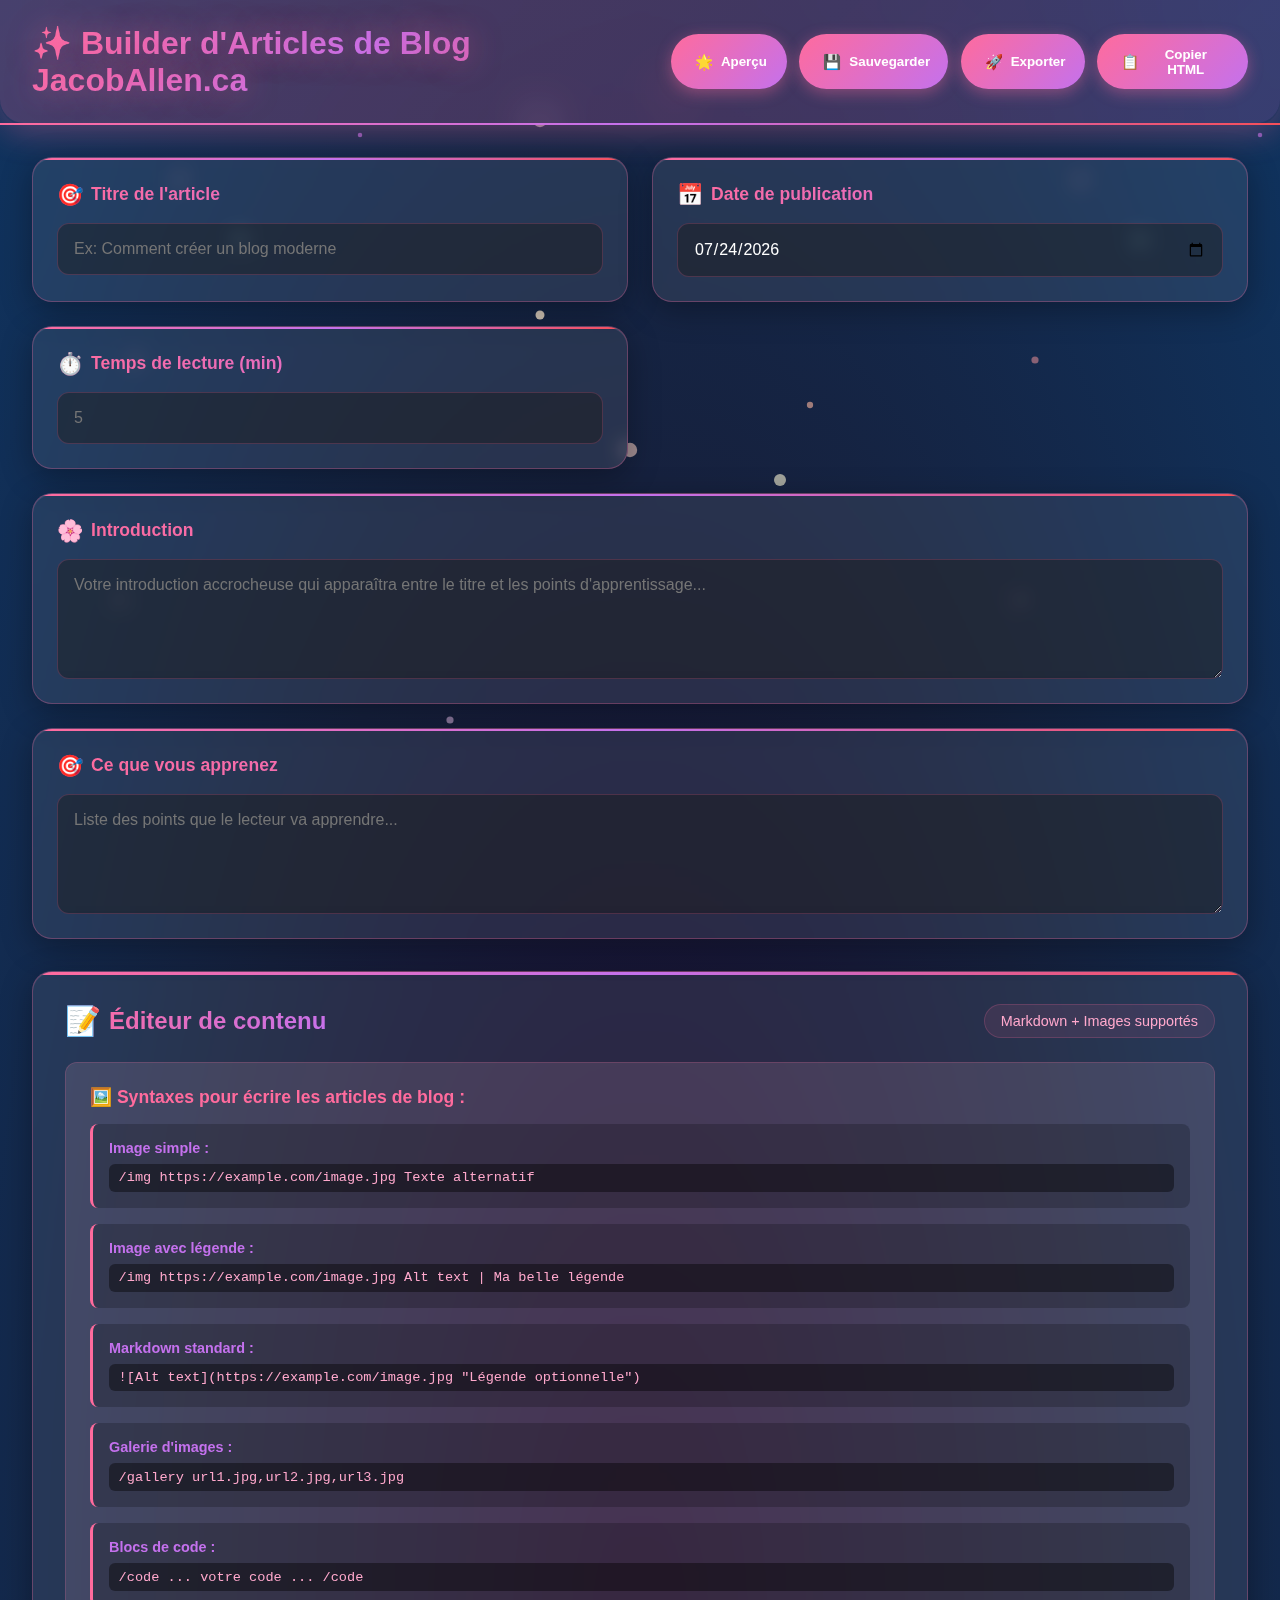
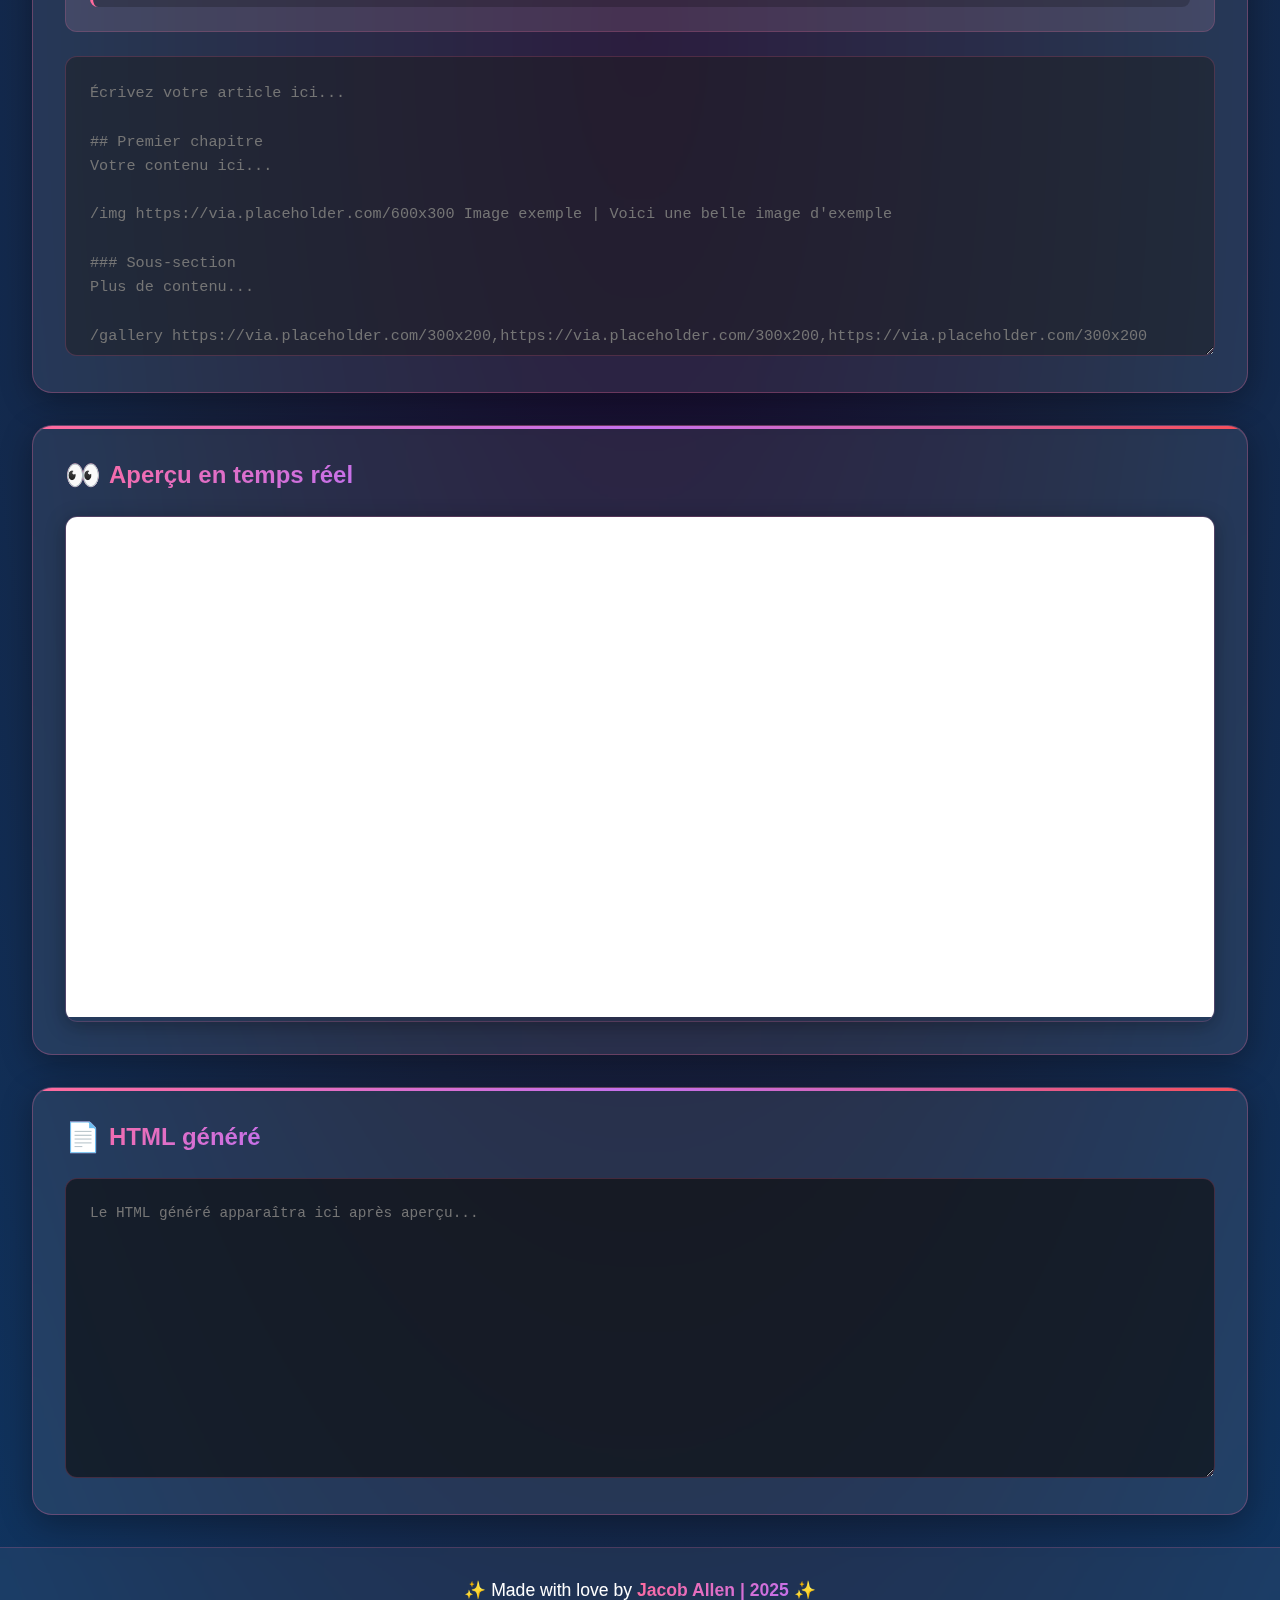
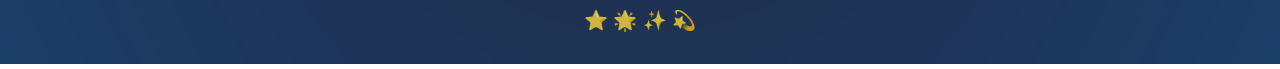
<file: index.html>
<!DOCTYPE html>
<html lang="fr">
<head>
<meta charset="UTF-8">
<meta name="viewport" content="width=device-width, initial-scale=1.0">
<title>Builder - Jacob Allen</title>
<link rel="stylesheet" href="builder.css">
</head>
<body>
<div class="stars"></div>
<div class="stars2"></div>
<div class="stars3"></div>

<header>
    <h1>✨ Builder d'Articles de Blog JacobAllen.ca</h1>
    <div class="header-buttons">
        <button id="previewBtn"><span>🌟</span> Aperçu</button>
        <button id="saveBtn"><span>💾</span> Sauvegarder</button>
        <button id="exportBtn"><span>🚀</span> Exporter</button>
        <button id="copyBtn"><span>📋</span> Copier HTML</button>
    </div>
</header>

<main>
    <section class="form-section">
        <div class="form-card">
            <label for="articleTitle"><span class="icon">🎯</span> Titre de l'article</label>
            <input type="text" id="articleTitle" placeholder="Ex: Comment créer un blog moderne">
        </div>
        
        <div class="form-card">
            <label for="articleDate"><span class="icon">📅</span> Date de publication</label>
            <input type="date" id="articleDate">
        </div>
        
        <div class="form-card">
            <label for="readingTime"><span class="icon">⏱️</span> Temps de lecture (min)</label>
            <input type="number" id="readingTime" placeholder="5">
        </div>
        
        <div class="form-card full-width">
            <label for="articleIntro"><span class="icon">🌸</span> Introduction</label>
            <textarea id="articleIntro" placeholder="Votre introduction accrocheuse qui apparaîtra entre le titre et les points d'apprentissage..."></textarea>
        </div>
        
        <div class="form-card full-width">
            <label for="learningPoints"><span class="icon">🎯</span> Ce que vous apprenez</label>
            <textarea id="learningPoints" placeholder="Liste des points que le lecteur va apprendre..."></textarea>
        </div>
    </section>

    <section class="editor-section">
        <div class="section-header">
            <h2><span class="icon">📝</span> Éditeur de contenu</h2>
            <div class="tip">Markdown + Images supportés</div>
        </div>
        <div class="editor-help">
            <h4>🖼️ Syntaxes pour écrire les articles de blog :</h4>
            <div class="syntax-examples">
                <div class="syntax-item">
                    <strong>Image simple :</strong>
                    <code>/img https://example.com/image.jpg Texte alternatif</code>
                </div>
                <div class="syntax-item">
                    <strong>Image avec légende :</strong>
                    <code>/img https://example.com/image.jpg Alt text | Ma belle légende</code>
                </div>
                <div class="syntax-item">
                    <strong>Markdown standard :</strong>
                    <code>![Alt text](https://example.com/image.jpg "Légende optionnelle")</code>
                </div>
                <div class="syntax-item">
                    <strong>Galerie d'images :</strong>
                    <code>/gallery url1.jpg,url2.jpg,url3.jpg</code>
                </div>
                <div class="syntax-item">
                    <strong>Blocs de code :</strong>
                    <code>/code ... votre code ... /code</code>
                </div>
            </div>
        </div>
        <textarea id="editor" placeholder="Écrivez votre article ici...&#10;&#10;## Premier chapitre&#10;Votre contenu ici...&#10;&#10;/img https://via.placeholder.com/600x300 Image exemple | Voici une belle image d'exemple&#10;&#10;### Sous-section&#10;Plus de contenu...&#10;&#10;/gallery https://via.placeholder.com/300x200,https://via.placeholder.com/300x200,https://via.placeholder.com/300x200"></textarea>
    </section>

    <section class="preview-section">
        <div class="section-header">
            <h2><span class="icon">👀</span> Aperçu en temps réel</h2>
        </div>
        <div class="preview-container">
            <iframe id="previewFrame"></iframe>
        </div>
    </section>

    <section class="html-section">
        <div class="section-header">
            <h2><span class="icon">📄</span> HTML généré</h2>
        </div>
        <textarea id="htmlOutput" readonly placeholder="Le HTML généré apparaîtra ici après aperçu..."></textarea>
    </section>
</main>

<footer>
    <div class="footer-content">
        <p>✨ Made with love by <span class="highlight">Jacob Allen | 2025</span> ✨</p>
        <div class="footer-sparkles">⭐ 🌟 ✨ 💫</div>
    </div>
</footer>

<script src="builder.js"></script>
</body>
</html>
</file>
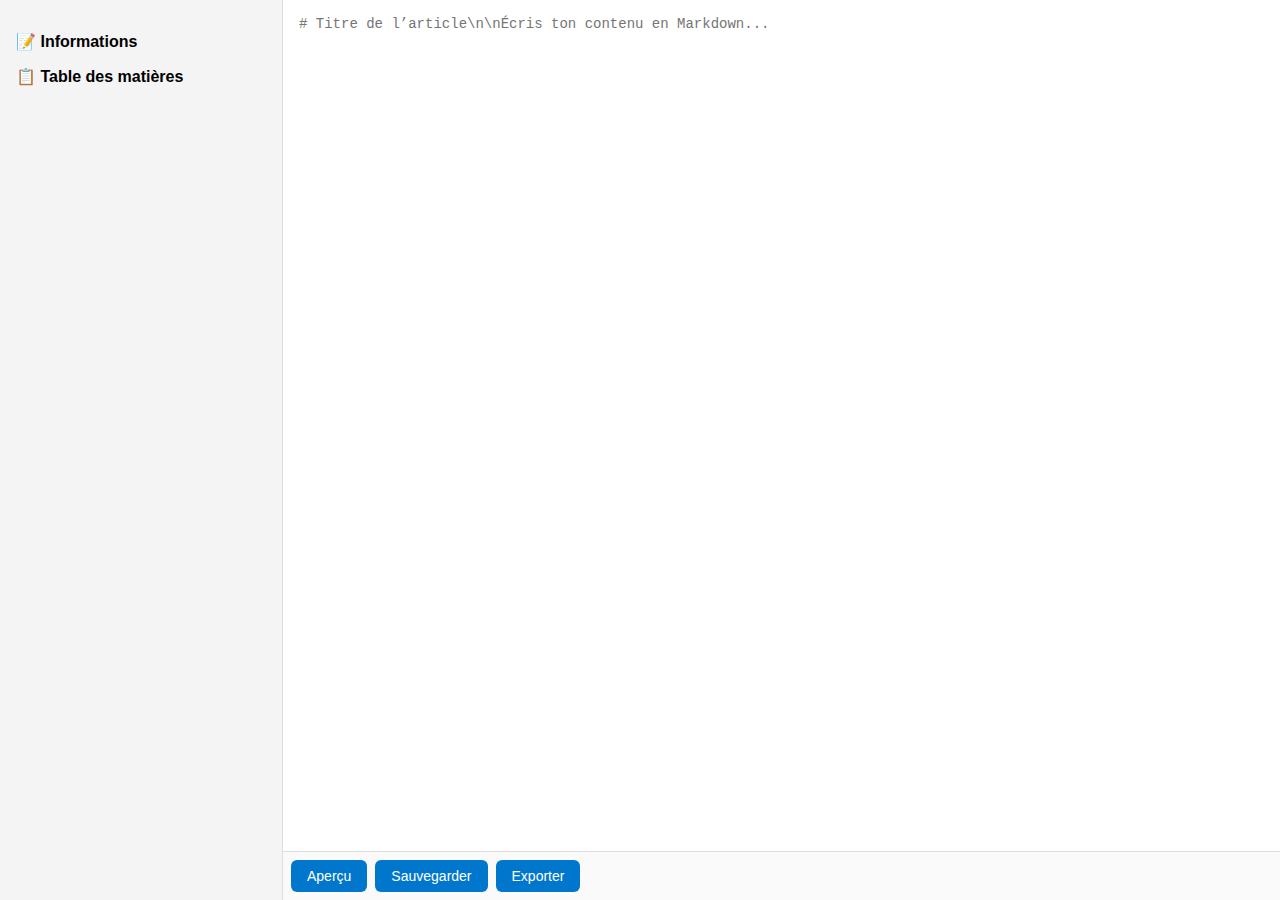
<file: old_index.html>
<!DOCTYPE html>
<html lang="fr">
<head>
  <meta charset="UTF-8">
  <meta name="viewport" content="width=device-width, initial-scale=1.0">
  <title>Builder Admin</title>
  <style>
    body {
      font-family: Arial, sans-serif;
      margin: 0;
      display: flex;
      height: 100vh;
    }
    #sidebar {
      width: 250px;
      background: #f4f4f4;
      border-right: 1px solid #ddd;
      padding: 1rem;
      overflow-y: auto;
    }
    #main {
      flex: 1;
      display: flex;
      flex-direction: column;
    }
    #editor {
      flex: 1;
      width: 100%;
      padding: 1rem;
      border: none;
      font-family: monospace;
      font-size: 14px;
      outline: none;
    }
    #preview {
      flex: 1;
      border: none;
      width: 100%;
    }
    #buttons {
      display: flex;
      gap: 0.5rem;
      padding: 0.5rem;
      border-top: 1px solid #ddd;
      background: #fafafa;
    }
    button {
      padding: 0.5rem 1rem;
      border: none;
      border-radius: 6px;
      cursor: pointer;
      background: #0077cc;
      color: white;
      font-size: 14px;
    }
    button:hover {
      background: #005fa3;
    }
    h3 {
      margin-top: 1rem;
      font-size: 16px;
    }
    ul {
      padding-left: 20px;
    }
  </style>
</head>
<body>
  <div id="sidebar">
    <h3>📝 Informations</h3>
    <div id="info"></div>

    <h3>📋 Table des matières</h3>
    <ul id="toc"></ul>
  </div>

  <div id="main">
    <textarea id="editor" placeholder="# Titre de l’article\n\nÉcris ton contenu en Markdown..."></textarea>
    <iframe id="preview"></iframe>
    <div id="buttons">
      <button id="btn-preview">Aperçu</button>
      <button id="btn-save">Sauvegarder</button>
      <button id="btn-export">Exporter</button>
    </div>
  </div>

  <script>
  document.addEventListener("DOMContentLoaded", () => {
    const textarea = document.getElementById("editor");
    const previewFrame = document.getElementById("preview");
    const tocList = document.getElementById("toc");
    const infoBox = document.getElementById("info");

    function markdownToHtml(md) {
      return md
        .replace(/^###### (.*$)/gim, "<h6>$1</h6>")
        .replace(/^##### (.*$)/gim, "<h5>$1</h5>")
        .replace(/^#### (.*$)/gim, "<h4>$1</h4>")
        .replace(/^### (.*$)/gim, "<h3>$1</h3>")
        .replace(/^## (.*$)/gim, "<h2>$1</h2>")
        .replace(/^# (.*$)/gim, "<h1>$1</h1>")
        .replace(/\*\*(.*?)\*\*/gim, "<b>$1</b>")
        .replace(/\*(.*?)\*/gim, "<i>$1</i>")
        .replace(/!\[(.*?)\]\((.*?)\)/gim, "<img alt='$1' src='$2' />")
        .replace(/\[(.*?)\]\((.*?)\)/gim, "<a href='$2'>$1</a>")
        .replace(/```([\s\S]*?)```/gim, "<pre><code>$1</code></pre>")
        .replace(/^- (.*$)/gim, "<li>$1</li>")
        .replace(/<li>([\s\S]*?)<\/li>/gim, "<ul>$&</ul>")
        .replace(/\n$/gim, "<br />");
    }

    function updatePreview() {
      const html = markdownToHtml(textarea.value);
      const doc = previewFrame.contentDocument || previewFrame.contentWindow.document;
      doc.open();
      doc.write(`<link rel=\"stylesheet\" href=\"../css/blog.css\">${html}`);
      doc.close();

      tocList.innerHTML = "";
      const headings = doc.querySelectorAll("h2, h3");
      headings.forEach(h => {
        const id = h.textContent.replace(/\s+/g, "-").toLowerCase();
        h.id = id;
        const li = document.createElement("li");
        li.innerHTML = `<a href='#${id}' target='_self'>${h.textContent}</a>`;
        tocList.appendChild(li);
      });

      const wordCount = textarea.value.trim().split(/\s+/).length;
      const readTime = Math.ceil(wordCount / 200);
      infoBox.innerHTML = `<p>Auteur : Jacob Allen</p><p>Lecture : ~${readTime} min</p>`;
    }

    function saveArticle() {
      const articles = JSON.parse(localStorage.getItem("builder_articles") || "[]");
      articles.push({ content: textarea.value, date: new Date().toISOString() });
      localStorage.setItem("builder_articles", JSON.stringify(articles));
      alert("✅ Article sauvegardé !");
    }

    function exportArticle() {
      const html = markdownToHtml(textarea.value);
      const fullHtml = `<!DOCTYPE html>\n<html lang='fr'>\n<head>\n<meta charset='UTF-8'>\n<title>Article</title>\n<link rel='stylesheet' href='../css/blog.css'>\n</head>\n<body>\n${html}\n</body>\n</html>`;
      const blob = new Blob([fullHtml], { type: "text/html" });
      const url = URL.createObjectURL(blob);
      const a = document.createElement("a");
      a.href = url;
      a.download = "article.html";
      a.click();
      URL.revokeObjectURL(url);
    }

    document.getElementById("btn-preview").addEventListener("click", updatePreview);
    document.getElementById("btn-save").addEventListener("click", saveArticle);
    document.getElementById("btn-export").addEventListener("click", exportArticle);
  });
  </script>
</body>
</html>
</file>
<file: builder.css>
/* RESET & BASE */
* { 
    margin: 0; 
    padding: 0; 
    box-sizing: border-box; 
}

body {
    font-family: 'Segoe UI', -apple-system, BlinkMacSystemFont, Roboto, sans-serif;
    background: radial-gradient(ellipse at center, #1a0a2e 0%, #16213e 50%, #0f3460 100%);
    color: #ffffff;
    min-height: 100vh;
    display: flex;
    flex-direction: column;
    position: relative;
    overflow-x: hidden;
}

/* ANIMATED STARS BACKGROUND */
.stars, .stars2, .stars3 {
    position: fixed;
    top: 0;
    left: 0;
    width: 100%;
    height: 100%;
    pointer-events: none;
    z-index: -1;
}

.stars {
    background: transparent url('data:image/svg+xml,<svg xmlns="http://www.w3.org/2000/svg" viewBox="0 0 200 200"><circle cx="10" cy="10" r="1" fill="%23ff6b9d" opacity="0.8"/><circle cx="80" cy="30" r="0.5" fill="%23c471ed" opacity="0.6"/><circle cx="150" cy="20" r="1.5" fill="%23f64f59" opacity="0.7"/><circle cx="30" cy="80" r="0.8" fill="%23ff9a9e" opacity="0.5"/><circle cx="120" cy="70" r="1" fill="%23ffecd2" opacity="0.8"/><circle cx="180" cy="90" r="0.7" fill="%23fcb69f" opacity="0.6"/></svg>') repeat;
    animation: starsMove 20s linear infinite;
}

.stars2 {
    background: transparent url('data:image/svg+xml,<svg xmlns="http://www.w3.org/2000/svg" viewBox="0 0 150 150"><circle cx="40" cy="40" r="0.8" fill="%23a8edea" opacity="0.7"/><circle cx="90" cy="20" r="1.2" fill="%23fed6e3" opacity="0.5"/><circle cx="20" cy="100" r="0.6" fill="%23d299c2" opacity="0.8"/><circle cx="130" cy="80" r="1" fill="%23fef9d7" opacity="0.6"/></svg>') repeat;
    animation: starsMove 15s linear infinite reverse;
}

.stars3 {
    background: transparent url('data:image/svg+xml,<svg xmlns="http://www.w3.org/2000/svg" viewBox="0 0 100 100"><circle cx="20" cy="20" r="0.5" fill="%23ff9a9e" opacity="0.4"/><circle cx="70" cy="50" r="0.8" fill="%23fad0c4" opacity="0.6"/><circle cx="50" cy="80" r="0.4" fill="%23ffd1ff" opacity="0.5"/></svg>') repeat;
    animation: starsMove 25s linear infinite;
}

@keyframes starsMove {
    from { transform: translateY(0px); }
    to { transform: translateY(-200px); }
}

/* HEADER */
header {
    display: flex;
    justify-content: space-between;
    align-items: center;
    padding: 1.5rem 2rem;
    background: rgba(255, 107, 157, 0.1);
    border-bottom: 2px solid transparent;
    border-image: linear-gradient(90deg, #ff6b9d, #c471ed, #f64f59) 1;
    backdrop-filter: blur(20px);
    border-radius: 0 0 24px 24px;
    box-shadow: 0 8px 32px rgba(255, 107, 157, 0.3);
    position: relative;
}

header::before {
    content: '';
    position: absolute;
    top: 0;
    left: 0;
    right: 0;
    bottom: 0;
    background: linear-gradient(135deg, rgba(255, 107, 157, 0.15), rgba(196, 113, 237, 0.1));
    border-radius: 0 0 24px 24px;
    z-index: -1;
}

header h1 { 
    font-size: 2rem; 
    background: linear-gradient(135deg, #ff6b9d, #c471ed, #f64f59);
    -webkit-background-clip: text;
    -webkit-text-fill-color: transparent;
    background-clip: text;
    font-weight: 700;
    text-shadow: 0 0 30px rgba(255, 107, 157, 0.5);
}

.header-buttons {
    display: flex;
    gap: 0.8rem;
}

.header-buttons button {
    padding: 0.8rem 1.5rem;
    border: none;
    border-radius: 50px;
    background: linear-gradient(135deg, #ff6b9d, #c471ed);
    color: white;
    font-weight: 600;
    cursor: pointer;
    transition: all 0.3s cubic-bezier(0.4, 0, 0.2, 1);
    display: flex;
    align-items: center;
    gap: 0.5rem;
    box-shadow: 0 4px 15px rgba(255, 107, 157, 0.4);
    position: relative;
    overflow: hidden;
}

.header-buttons button::before {
    content: '';
    position: absolute;
    top: 0;
    left: -100%;
    width: 100%;
    height: 100%;
    background: linear-gradient(90deg, transparent, rgba(255, 255, 255, 0.2), transparent);
    transition: left 0.5s;
}

.header-buttons button:hover::before {
    left: 100%;
}

.header-buttons button:hover { 
    background: linear-gradient(135deg, #ff4b81, #a855f7);
    transform: translateY(-2px);
    box-shadow: 0 8px 25px rgba(255, 107, 157, 0.6);
}

.header-buttons button span {
    font-size: 1.1em;
}

/* MAIN LAYOUT */
main { 
    display: flex; 
    flex-direction: column; 
    gap: 2rem; 
    padding: 2rem; 
    flex: 1; 
    position: relative;
}

/* FORM SECTION */
.form-section { 
    display: grid; 
    gap: 1.5rem; 
    grid-template-columns: 1fr 1fr;
    grid-template-areas: 
        "title date"
        "time time"
        "intro intro"
        "learning learning";
}

.form-card {
    background: rgba(255, 255, 255, 0.08);
    border: 1px solid rgba(255, 107, 157, 0.3);
    border-radius: 20px;
    padding: 1.5rem;
    display: flex;
    flex-direction: column;
    gap: 1rem;
    box-shadow: 
        0 8px 32px rgba(0, 0, 0, 0.3),
        inset 0 1px 0 rgba(255, 255, 255, 0.1);
    backdrop-filter: blur(10px);
    transition: all 0.3s ease;
    position: relative;
    overflow: hidden;
}

.form-card::before {
    content: '';
    position: absolute;
    top: 0;
    left: 0;
    right: 0;
    height: 2px;
    background: linear-gradient(90deg, #ff6b9d, #c471ed, #f64f59);
}

.form-card.full-width {
    grid-column: 1 / -1;
}

.form-card:hover {
    transform: translateY(-2px);
    box-shadow: 
        0 12px 40px rgba(0, 0, 0, 0.4),
        0 0 40px rgba(255, 107, 157, 0.2),
        inset 0 1px 0 rgba(255, 255, 255, 0.2);
    border-color: rgba(255, 107, 157, 0.5);
}

.form-card label { 
    font-size: 1.1rem; 
    font-weight: 600; 
    background: linear-gradient(135deg, #ff6b9d, #c471ed);
    -webkit-background-clip: text;
    -webkit-text-fill-color: transparent;
    background-clip: text;
    display: flex;
    align-items: center;
    gap: 0.5rem;
}

.icon {
    font-size: 1.2em;
    -webkit-text-fill-color: initial !important;
}

.form-card input, .form-card textarea {
    padding: 1rem;
    border-radius: 12px;
    border: 1px solid rgba(255, 107, 157, 0.2);
    background: rgba(0, 0, 0, 0.4);
    color: white;
    font-size: 1rem;
    font-family: 'Segoe UI', sans-serif;
    transition: all 0.3s ease;
    backdrop-filter: blur(5px);
}

.form-card input:focus, .form-card textarea:focus {
    outline: none;
    border-color: #ff6b9d;
    box-shadow: 0 0 20px rgba(255, 107, 157, 0.3);
    background: rgba(0, 0, 0, 0.6);
}

.form-card textarea { 
    min-height: 120px; 
    resize: vertical; 
    font-family: 'Segoe UI', sans-serif;
}

/* SECTIONS */
.editor-section, .preview-section, .html-section {
    background: rgba(255, 255, 255, 0.08);
    padding: 2rem;
    border-radius: 20px;
    border: 1px solid rgba(255, 107, 157, 0.3);
    box-shadow: 
        0 8px 32px rgba(0, 0, 0, 0.3),
        inset 0 1px 0 rgba(255, 255, 255, 0.1);
    backdrop-filter: blur(10px);
    position: relative;
    overflow: hidden;
}

.editor-section::before, .preview-section::before, .html-section::before {
    content: '';
    position: absolute;
    top: 0;
    left: 0;
    right: 0;
    height: 3px;
    background: linear-gradient(90deg, #ff6b9d, #c471ed, #f64f59);
}

.section-header {
    display: flex;
    justify-content: space-between;
    align-items: center;
    margin-bottom: 1.5rem;
    flex-wrap: wrap;
    gap: 1rem;
}

.section-header h2 { 
    background: linear-gradient(135deg, #ff6b9d, #c471ed);
    -webkit-background-clip: text;
    -webkit-text-fill-color: transparent;
    background-clip: text;
    font-size: 1.5rem;
    font-weight: 700;
    display: flex;
    align-items: center;
    gap: 0.5rem;
}

.tip {
    background: rgba(255, 107, 157, 0.1);
    color: #ffa8cc;
    padding: 0.5rem 1rem;
    border-radius: 20px;
    font-size: 0.9rem;
    border: 1px solid rgba(255, 107, 157, 0.2);
}

.tip code {
    background: rgba(0, 0, 0, 0.3);
    padding: 0.2rem 0.4rem;
    border-radius: 4px;
    color: #ff6b9d;
}

/* EDITOR HELP */
.editor-help {
    background: rgba(255, 107, 157, 0.05);
    border: 1px solid rgba(255, 107, 157, 0.2);
    border-radius: 12px;
    padding: 1.5rem;
    margin-bottom: 1.5rem;
    backdrop-filter: blur(5px);
}

.editor-help h4 {
    color: #ff6b9d;
    margin-bottom: 1rem;
    font-size: 1.1rem;
    display: flex;
    align-items: center;
    gap: 0.5rem;
}

.syntax-examples {
    display: grid;
    gap: 1rem;
}

.syntax-item {
    background: rgba(0, 0, 0, 0.2);
    padding: 1rem;
    border-radius: 8px;
    border-left: 3px solid #ff6b9d;
}

.syntax-item strong {
    color: #c471ed;
    display: block;
    margin-bottom: 0.5rem;
    font-size: 0.9rem;
}

.syntax-item code {
    background: rgba(0, 0, 0, 0.4);
    color: #ffa8cc;
    padding: 0.4rem 0.6rem;
    border-radius: 6px;
    font-family: 'Monaco', 'Menlo', 'Ubuntu Mono', monospace;
    font-size: 0.85rem;
    display: block;
    margin-top: 0.3rem;
    word-break: break-all;
}

/* EDITOR */
.editor-section textarea { 
    width: 100%; 
    min-height: 300px;
    border: 1px solid rgba(255, 107, 157, 0.2);
    border-radius: 12px;
    background: rgba(0, 0, 0, 0.4);
    color: white;
    padding: 1.5rem;
    font-family: 'Monaco', 'Menlo', 'Ubuntu Mono', monospace;
    font-size: 0.95rem;
    line-height: 1.6;
    backdrop-filter: blur(5px);
    transition: all 0.3s ease;
}

.editor-section textarea:focus {
    outline: none;
    border-color: #ff6b9d;
    box-shadow: 0 0 20px rgba(255, 107, 157, 0.3);
    background: rgba(0, 0, 0, 0.6);
}

/* PREVIEW */
.preview-container {
    border-radius: 12px;
    overflow: hidden;
    border: 1px solid rgba(255, 107, 157, 0.2);
    box-shadow: 0 4px 20px rgba(0, 0, 0, 0.3);
}

iframe#previewFrame {
    width: 100%;
    border: none;
    min-height: 500px;
    background: white;
}

/* HTML OUTPUT */
textarea#htmlOutput {
    width: 100%;
    min-height: 300px;
    background: rgba(0, 0, 0, 0.6);
    color: #ff6b9d;
    font-family: 'Monaco', 'Menlo', 'Ubuntu Mono', monospace;
    padding: 1.5rem;
    border-radius: 12px;
    border: 1px solid rgba(255, 107, 157, 0.2);
    font-size: 0.9rem;
    line-height: 1.5;
    backdrop-filter: blur(5px);
}

/* FOOTER */
footer { 
    text-align: center; 
    padding: 2rem; 
    border-top: 1px solid rgba(255, 107, 157, 0.2);
    background: rgba(255, 255, 255, 0.05);
    backdrop-filter: blur(10px);
}

.footer-content p {
    color: #fff;
    font-size: 1.1rem;
    margin-bottom: 0.5rem;
}

.highlight {
    background: linear-gradient(135deg, #ff6b9d, #c471ed);
    -webkit-background-clip: text;
    -webkit-text-fill-color: transparent;
    background-clip: text;
    font-weight: 600;
}

.footer-sparkles {
    font-size: 1.2rem;
    opacity: 0.8;
    animation: sparkle 2s ease-in-out infinite alternate;
}

@keyframes sparkle {
    0% { opacity: 0.5; }
    100% { opacity: 1; }
}

/* RESPONSIVE */
@media(max-width: 900px) {
    .form-section { 
        grid-template-columns: 1fr;
        grid-template-areas: 
            "title"
            "date" 
            "time"
            "intro"
            "learning";
    }
    
    header {
        flex-direction: column;
        gap: 1rem;
        padding: 1rem;
    }
    
    .header-buttons {
        width: 100%;
        justify-content: center;
        flex-wrap: wrap;
    }
    
    .section-header {
        flex-direction: column;
        align-items: flex-start;
    }
    
    main {
        padding: 1rem;
    }
}

@media(max-width: 600px) {
    .header-buttons button {
        padding: 0.6rem 1rem;
        font-size: 0.9rem;
    }
    
    .form-card, .editor-section, .preview-section, .html-section {
        padding: 1rem;
    }
    
    header h1 {
        font-size: 1.5rem;
    }
}
</file>
